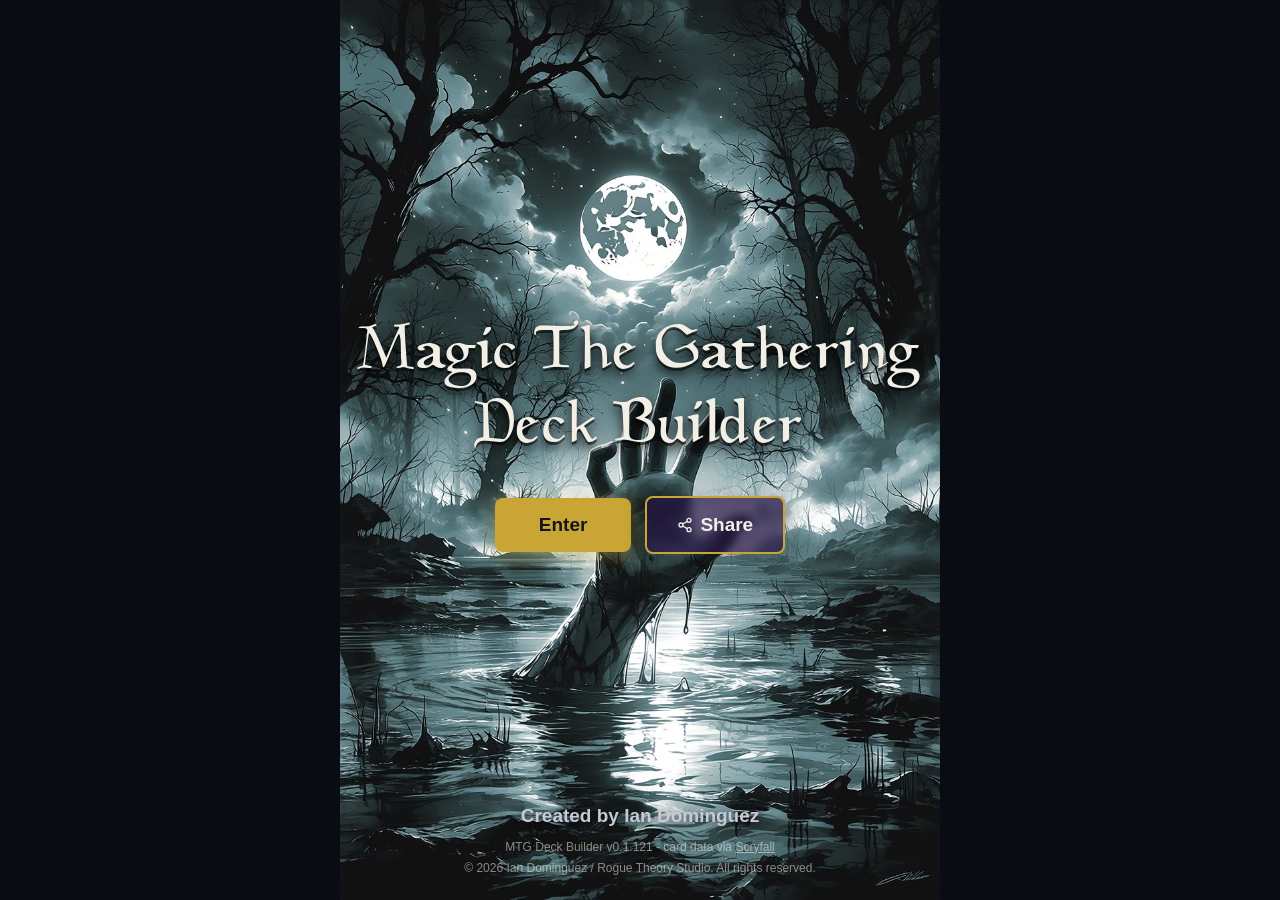
<file: index.html>
<!doctype html>
<html lang="en">
<head>
<meta charset="utf-8">
<meta name="viewport" content="width=device-width, initial-scale=1, maximum-scale=1, user-scalable=no">
<title>MTG Deck Builder</title>
<meta name="theme-color" content="#0a0c14">
<meta name="apple-mobile-web-app-capable" content="yes">
<meta name="apple-mobile-web-app-status-bar-style" content="black-translucent">
<meta name="apple-mobile-web-app-title" content="MTG Deck">
<link rel="stylesheet" href="css/landing.css">
<script src="js/landing-backgrounds.js"></script>
<script src="js/version.js"></script>
<script>
  // Runs before the body paints, so there's no flash of the fallback background
  // before swapping to the randomly chosen one.
  (function () {
    if (typeof LANDING_BACKGROUNDS === "undefined" || LANDING_BACKGROUNDS.length === 0) return;
    var choice = LANDING_BACKGROUNDS[Math.floor(Math.random() * LANDING_BACKGROUNDS.length)];
    // Resolve to an absolute URL against this page's location before handing it to CSS -
    // a relative url() inside a custom property resolves against whichever stylesheet
    // consumes it (css/landing.css), not where the value was set, which would otherwise
    // silently point at the wrong folder.
    var absoluteUrl = new URL(choice, location.href).href;
    document.documentElement.style.setProperty("--landing-bg", "url('" + absoluteUrl + "')");
  })();
</script>
</head>
<body class="landing-page">
  <main>
    <h1 class="landing-title">Magic The Gathering<br>Deck Builder</h1>
    <div class="landing-actions">
      <a href="app.html" class="landing-enter-btn">Enter</a>
      <button type="button" id="btn-share" class="landing-share-btn" title="Share this app">
        <svg width="16" height="16" viewBox="0 0 24 24" fill="none" stroke="currentColor" stroke-width="2" stroke-linecap="round" stroke-linejoin="round" aria-hidden="true">
          <circle cx="18" cy="5" r="3"></circle>
          <circle cx="6" cy="12" r="3"></circle>
          <circle cx="18" cy="19" r="3"></circle>
          <line x1="8.59" y1="13.51" x2="15.42" y2="17.49"></line>
          <line x1="15.41" y1="6.51" x2="8.59" y2="10.49"></line>
        </svg>
        Share
      </button>
    </div>
    <span id="share-feedback" class="landing-share-feedback" aria-live="polite"></span>
  </main>
  <div class="landing-bottom">
    <p class="landing-subtitle">Created by Ian Dominguez</p>
    <div class="landing-appinfo">
      <div>MTG Deck Builder <span id="landing-version"></span> - card data via <a href="https://scryfall.com" target="_blank" rel="noopener">Scryfall</a></div>
      <div>&copy; 2026 Ian Dominguez / Rogue Theory Studio. All rights reserved.</div>
    </div>
  </div>
  <script src="js/share.js"></script>
  <script src="js/landing-fit.js"></script>
  <script>
    // Deferred to DOMContentLoaded (unlike the background-picker script above) since this
    // one needs the button/version elements to actually exist in the DOM.
    document.addEventListener("DOMContentLoaded", function () {
      ShareApp.wire(document.getElementById("btn-share"), document.getElementById("share-feedback"));
      document.getElementById("landing-version").textContent = APP_VERSION;
      LandingFit.init();
    });
  </script>
</body>
</html>
</file>
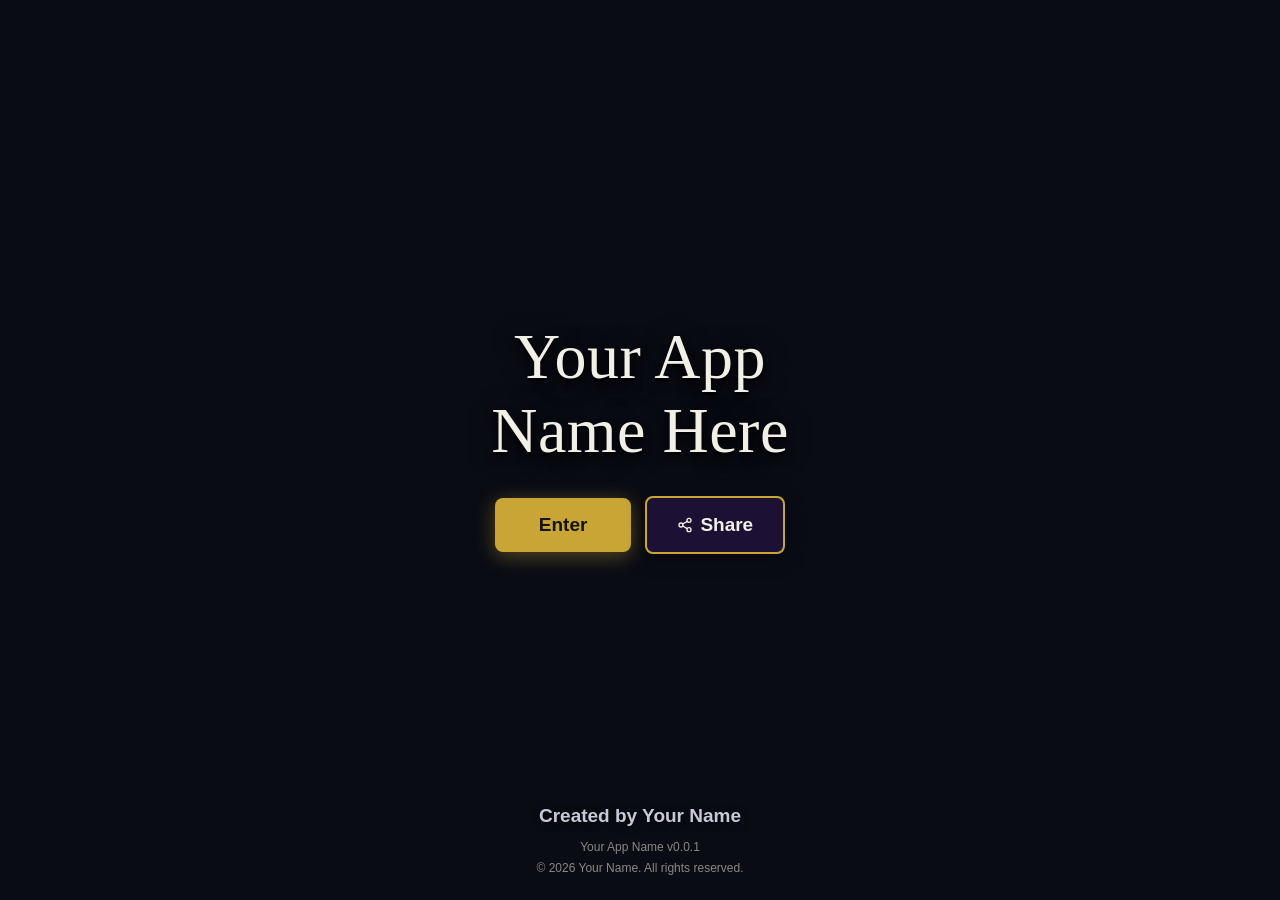
<file: docs/blank-app-template/index.html>
<!doctype html>
<html lang="en">
<head>
<meta charset="utf-8">
<meta name="viewport" content="width=device-width, initial-scale=1, maximum-scale=1, user-scalable=no">
<title>Your App Name</title>
<meta name="theme-color" content="#0a0c14">
<meta name="apple-mobile-web-app-capable" content="yes">
<meta name="apple-mobile-web-app-status-bar-style" content="black-translucent">
<meta name="apple-mobile-web-app-title" content="Your App">
<!-- <link rel="icon" href="favicon.svg" type="image/svg+xml"> -->
<!-- <link rel="apple-touch-icon" href="favicon.svg"> -->
<link rel="stylesheet" href="css/landing.css">
<script src="js/landing-backgrounds.js"></script>
<script src="js/version.js"></script>
<script>
  // Runs before the body paints, so there's no flash of the fallback background before
  // swapping to the randomly chosen one. No-ops harmlessly until LANDING_BACKGROUNDS
  // actually has filenames in it.
  (function () {
    if (typeof LANDING_BACKGROUNDS === "undefined" || LANDING_BACKGROUNDS.length === 0) return;
    var choice = LANDING_BACKGROUNDS[Math.floor(Math.random() * LANDING_BACKGROUNDS.length)];
    var absoluteUrl = new URL(choice, location.href).href;
    document.documentElement.style.setProperty("--landing-bg", "url('" + absoluteUrl + "')");
  })();
</script>
</head>
<body class="landing-page">
  <main>
    <h1 class="landing-title">Your App<br>Name Here</h1>
    <div class="landing-actions">
      <a href="app.html" class="landing-enter-btn">Enter</a>
      <button type="button" id="btn-share" class="landing-share-btn" title="Share this app">
        <svg width="16" height="16" viewBox="0 0 24 24" fill="none" stroke="currentColor" stroke-width="2" stroke-linecap="round" stroke-linejoin="round" aria-hidden="true">
          <circle cx="18" cy="5" r="3"></circle>
          <circle cx="6" cy="12" r="3"></circle>
          <circle cx="18" cy="19" r="3"></circle>
          <line x1="8.59" y1="13.51" x2="15.42" y2="17.49"></line>
          <line x1="15.41" y1="6.51" x2="8.59" y2="10.49"></line>
        </svg>
        Share
      </button>
    </div>
    <span id="share-feedback" class="landing-share-feedback" aria-live="polite"></span>
  </main>
  <div class="landing-bottom">
    <p class="landing-subtitle">Created by Your Name</p>
    <div class="landing-appinfo">
      <div>Your App Name <span id="landing-version"></span></div>
      <div>&copy; 2026 Your Name. All rights reserved.</div>
    </div>
  </div>
  <script src="js/share.js"></script>
  <script src="js/landing-fit.js"></script>
  <script>
    document.addEventListener("DOMContentLoaded", function () {
      ShareApp.wire(document.getElementById("btn-share"), document.getElementById("share-feedback"));
      document.getElementById("landing-version").textContent = APP_VERSION;
      LandingFit.init();
    });
  </script>
</body>
</html>
</file>
<file: css/landing.css>
* { box-sizing: border-box; }

@font-face {
  font-family: "MTGTitle";
  src: url("../fonts/Magic-the-Gathering-Regular.ttf") format("truetype");
  font-weight: 400;
  font-display: swap;
}

html, body {
  margin: 0;
  height: 100%;
}

body.landing-page {
  min-height: 100vh;
  background-color: #0a0c14;
  /* Set by js/landing-backgrounds.js before paint; falls back to the plain solid
     background-color above if that script hasn't run yet (or has nothing in its list). */
  background-image: var(--landing-bg, none);
  background-position: center;
  background-size: cover;
  background-repeat: no-repeat;
  font-family: -apple-system, "Segoe UI", Roboto, Arial, sans-serif;
  display: flex;
  flex-direction: column;
  align-items: center;
  justify-content: center;
  position: relative;
  color: #f2efe6;
  text-align: center;
  padding: 24px;
  overflow-y: auto;
}

.landing-title {
  font-family: "MTGTitle", Georgia, serif;
  font-size: 64px;
  font-weight: 400;
  line-height: 1.15;
  margin: 0 0 28px;
  letter-spacing: 0.5px;
  white-space: nowrap;
  /* Layered: a tight, dark offset shadow for a crisp carved/engraved look, plus the
     original soft glow behind it so the title still lifts off busy background art.
     Actual font-size is set/kept in sync per-line by js/landing-fit.js, since no fixed
     CSS breakpoint can guarantee "Magic The Gathering" stays on one line across every
     phone width and orientation - this is just the (large) starting point it shrinks
     down from. */
  text-shadow:
    0 3px 0 rgba(0, 0, 0, 0.55),
    0 6px 10px rgba(0, 0, 0, 0.75),
    0 2px 24px rgba(0, 0, 0, 0.65);
}

.landing-subtitle {
  font-size: 19px;
  font-weight: 700;
  color: #c7c9d6;
  margin: 0;
  white-space: nowrap;
  text-shadow: 0 1px 8px rgba(0, 0, 0, 0.65);
}

/* Enter + Share sit side by side and wrap onto their own lines (never overlapping,
   flexbox items can't overlap) if there isn't room - the safety net for short/narrow
   viewports instead of a fixed breakpoint tuned to one device size. */
.landing-actions {
  display: flex;
  flex-wrap: wrap;
  align-items: center;
  justify-content: center;
  gap: 14px;
}

.landing-enter-btn {
  display: inline-block;
  padding: 16px 44px;
  font-size: 19px;
  font-weight: 700;
  color: #14151a;
  background: #c9a536;
  border-radius: 8px;
  text-decoration: none;
  box-shadow: 0 4px 20px rgba(201, 165, 54, 0.4);
  transition: transform 0.15s ease, box-shadow 0.15s ease;
}

.landing-enter-btn:hover {
  transform: translateY(-2px);
  box-shadow: 0 6px 28px rgba(201, 165, 54, 0.55);
}

/* A solid-ish tinted backdrop (not just a faint white tint) so Share reads clearly as a
   button against any of the random background images, not just the darker ones. */
.landing-share-btn {
  display: inline-flex;
  align-items: center;
  gap: 7px;
  padding: 16px 30px;
  font-size: 19px;
  font-weight: 700;
  color: #f2efe6;
  background: rgba(36, 20, 66, 0.72);
  border: 2px solid #c9a536;
  border-radius: 8px;
  cursor: pointer;
  font-family: inherit;
  backdrop-filter: blur(4px);
  -webkit-backdrop-filter: blur(4px);
  box-shadow: 0 4px 20px rgba(0, 0, 0, 0.35);
  transition: transform 0.15s ease, background 0.15s ease, border-color 0.15s ease;
}

.landing-share-btn:hover {
  transform: translateY(-2px);
  background: rgba(50, 28, 92, 0.82);
  border-color: #e0bd4c;
}

.landing-share-feedback {
  display: block;
  margin-top: 10px;
  font-size: 14px;
  color: #c9a536;
  min-height: 16px;
}

/* Pinned near the bottom of the viewport, independent of the title/actions block above
   (which is vertically centered as its own group) - "Created by..." and the app-info
   text (mirroring the About tab's .about-footer) sit together as one bottom-anchored
   group instead of trailing directly under the Enter/Share buttons. */
.landing-bottom {
  position: absolute;
  bottom: 20px;
  left: 50%;
  transform: translateX(-50%);
  display: flex;
  flex-direction: column;
  align-items: center;
  gap: 10px;
}

.landing-appinfo {
  font-size: 12px;
  line-height: 1.8;
  color: rgba(242, 239, 230, 0.55);
  white-space: nowrap;
}

.landing-appinfo a {
  color: rgba(242, 239, 230, 0.55);
}

/* The source art is portrait (896x1344) - on a wide desktop viewport, "cover" has to
   scale up well past native resolution to fill the width, cropping most of the image and
   leaving what's left looking soft/blurry. "contain" shows the whole image at up to its
   native size instead, letterboxed with the page's own dark background - narrower/taller
   mobile viewports don't hit this problem since the aspect ratios are already close, so
   they stay on "cover" to fill edge-to-edge. */
@media (min-width: 900px) {
  body.landing-page {
    background-size: contain;
  }
}
</file>
<file: docs/blank-app-template/css/landing.css>
* { box-sizing: border-box; }

/* Same MTGTitle font this app's own branded title used is dropped here on purpose - add
   your own the same way (see css/styles.css's matching note) if you want a custom display
   font for .landing-title below. Plain Georgia/serif in the meantime. */

html, body {
  margin: 0;
  height: 100%;
}

body.landing-page {
  min-height: 100vh;
  background-color: #0a0c14;
  /* Set by js/landing-backgrounds.js before paint; falls back to the plain solid
     background-color above until you add real images to LANDING_BACKGROUNDS. */
  background-image: var(--landing-bg, none);
  background-position: center;
  background-size: cover;
  background-repeat: no-repeat;
  font-family: -apple-system, "Segoe UI", Roboto, Arial, sans-serif;
  display: flex;
  flex-direction: column;
  align-items: center;
  justify-content: center;
  position: relative;
  color: #f2efe6;
  text-align: center;
  padding: 24px;
  overflow-y: auto;
}

.landing-title {
  font-family: Georgia, serif; /* swap in your own @font-face title font here if desired */
  font-size: 64px;
  font-weight: 400;
  line-height: 1.15;
  margin: 0 0 28px;
  letter-spacing: 0.5px;
  white-space: nowrap;
  /* Layered: a tight, dark offset shadow for a crisp carved/engraved look, plus the
     original soft glow behind it so the title still lifts off busy background art.
     Actual font-size is set/kept in sync per-line by js/landing-fit.js, since no fixed
     CSS breakpoint can guarantee "Magic The Gathering" stays on one line across every
     phone width and orientation - this is just the (large) starting point it shrinks
     down from. */
  text-shadow:
    0 3px 0 rgba(0, 0, 0, 0.55),
    0 6px 10px rgba(0, 0, 0, 0.75),
    0 2px 24px rgba(0, 0, 0, 0.65);
}

.landing-subtitle {
  font-size: 19px;
  font-weight: 700;
  color: #c7c9d6;
  margin: 0;
  white-space: nowrap;
  text-shadow: 0 1px 8px rgba(0, 0, 0, 0.65);
}

/* Enter + Share sit side by side and wrap onto their own lines (never overlapping,
   flexbox items can't overlap) if there isn't room - the safety net for short/narrow
   viewports instead of a fixed breakpoint tuned to one device size. */
.landing-actions {
  display: flex;
  flex-wrap: wrap;
  align-items: center;
  justify-content: center;
  gap: 14px;
}

.landing-enter-btn {
  display: inline-block;
  padding: 16px 44px;
  font-size: 19px;
  font-weight: 700;
  color: #14151a;
  background: #c9a536;
  border-radius: 8px;
  text-decoration: none;
  box-shadow: 0 4px 20px rgba(201, 165, 54, 0.4);
  transition: transform 0.15s ease, box-shadow 0.15s ease;
}

.landing-enter-btn:hover {
  transform: translateY(-2px);
  box-shadow: 0 6px 28px rgba(201, 165, 54, 0.55);
}

/* A solid-ish tinted backdrop (not just a faint white tint) so Share reads clearly as a
   button against any of the random background images, not just the darker ones. */
.landing-share-btn {
  display: inline-flex;
  align-items: center;
  gap: 7px;
  padding: 16px 30px;
  font-size: 19px;
  font-weight: 700;
  color: #f2efe6;
  background: rgba(36, 20, 66, 0.72);
  border: 2px solid #c9a536;
  border-radius: 8px;
  cursor: pointer;
  font-family: inherit;
  backdrop-filter: blur(4px);
  -webkit-backdrop-filter: blur(4px);
  box-shadow: 0 4px 20px rgba(0, 0, 0, 0.35);
  transition: transform 0.15s ease, background 0.15s ease, border-color 0.15s ease;
}

.landing-share-btn:hover {
  transform: translateY(-2px);
  background: rgba(50, 28, 92, 0.82);
  border-color: #e0bd4c;
}

.landing-share-feedback {
  display: block;
  margin-top: 10px;
  font-size: 14px;
  color: #c9a536;
  min-height: 16px;
}

/* Pinned near the bottom of the viewport, independent of the title/actions block above
   (which is vertically centered as its own group) - "Created by..." and the app-info
   text (mirroring the About tab's .about-footer) sit together as one bottom-anchored
   group instead of trailing directly under the Enter/Share buttons. */
.landing-bottom {
  position: absolute;
  bottom: 20px;
  left: 50%;
  transform: translateX(-50%);
  display: flex;
  flex-direction: column;
  align-items: center;
  gap: 10px;
}

.landing-appinfo {
  font-size: 12px;
  line-height: 1.8;
  color: rgba(242, 239, 230, 0.55);
  white-space: nowrap;
}

.landing-appinfo a {
  color: rgba(242, 239, 230, 0.55);
}

/* The source art is portrait (896x1344) - on a wide desktop viewport, "cover" has to
   scale up well past native resolution to fill the width, cropping most of the image and
   leaving what's left looking soft/blurry. "contain" shows the whole image at up to its
   native size instead, letterboxed with the page's own dark background - narrower/taller
   mobile viewports don't hit this problem since the aspect ratios are already close, so
   they stay on "cover" to fill edge-to-edge. */
@media (min-width: 900px) {
  body.landing-page {
    background-size: contain;
  }
}
</file>
